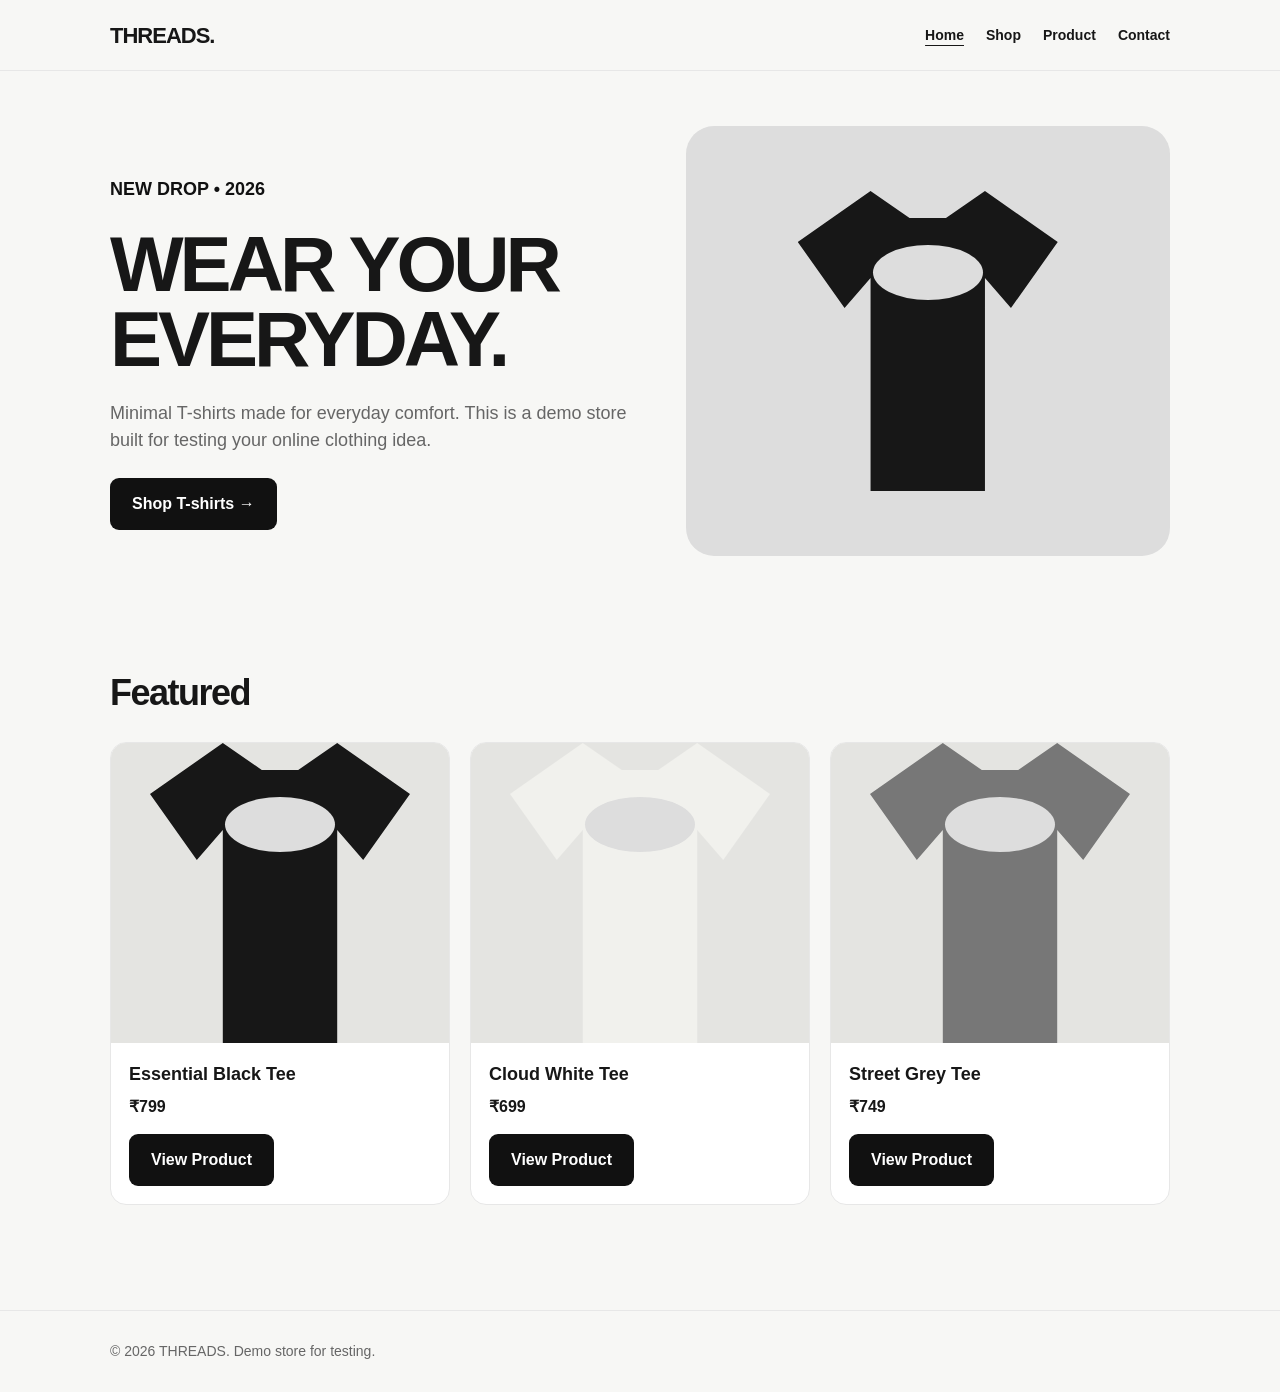
<file: index.html>
<!doctype html><html><head><meta charset="utf-8"><meta name="viewport" content="width=device-width,initial-scale=1"><title>THREADS — T-shirt Store</title><link rel="stylesheet" href="style.css"></head><body>
<header><div class="nav"><a class="logo" href="index.html">THREADS.</a><nav><a class="active" href="index.html">Home</a><a href="shop.html">Shop</a><a href="product.html">Product</a><a href="contact.html">Contact</a></nav></div></header>
<main class="container"><section class="hero"><div><p style="font-weight:900;color:#111">NEW DROP • 2026</p><h1>WEAR YOUR<br>EVERYDAY.</h1><p>Minimal T-shirts made for everyday comfort. This is a demo store built for testing your online clothing idea.</p><a class="btn" href="shop.html">Shop T-shirts →</a></div><div class="hero-art"><div class="tshirt-art"></div></div></section>
<section class="section"><h2>Featured</h2><div id="products" class="grid"></div></section></main>
<footer><div class="container">© 2026 THREADS. Demo store for testing.</div></footer><script src="script.js"></script></body></html>
</file>
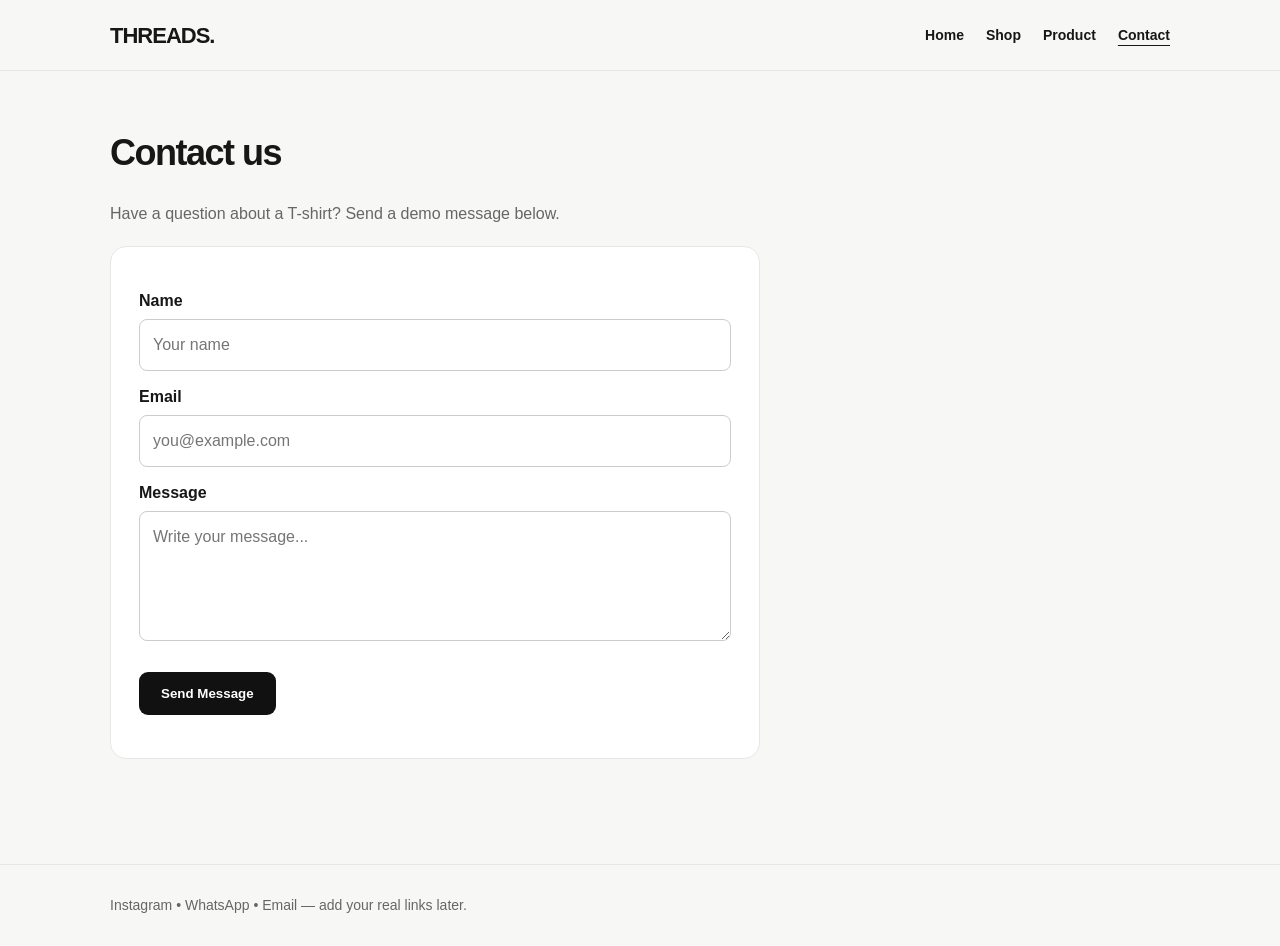
<file: contact.html>
<!doctype html><html><head><meta charset="utf-8"><meta name="viewport" content="width=device-width,initial-scale=1"><title>Contact | THREADS</title><link rel="stylesheet" href="style.css"></head><body>
<header><div class="nav"><a class="logo" href="index.html">THREADS.</a><nav><a href="index.html">Home</a><a href="shop.html">Shop</a><a href="product.html">Product</a><a class="active" href="contact.html">Contact</a></nav></div></header>
<main class="container"><section class="section"><h2>Contact us</h2><p style="color:#666;margin-bottom:20px">Have a question about a T-shirt? Send a demo message below.</p>
<form id="contactForm" class="form"><label>Name</label><input required placeholder="Your name"><label>Email</label><input type="email" required placeholder="you@example.com"><label>Message</label><textarea required placeholder="Write your message..."></textarea><br><br><button class="btn">Send Message</button><p id="sent" style="margin-top:15px;font-weight:700"></p></form></section></main>
<footer><div class="container">Instagram • WhatsApp • Email — add your real links later.</div></footer><script src="script.js"></script></body></html>
</file>
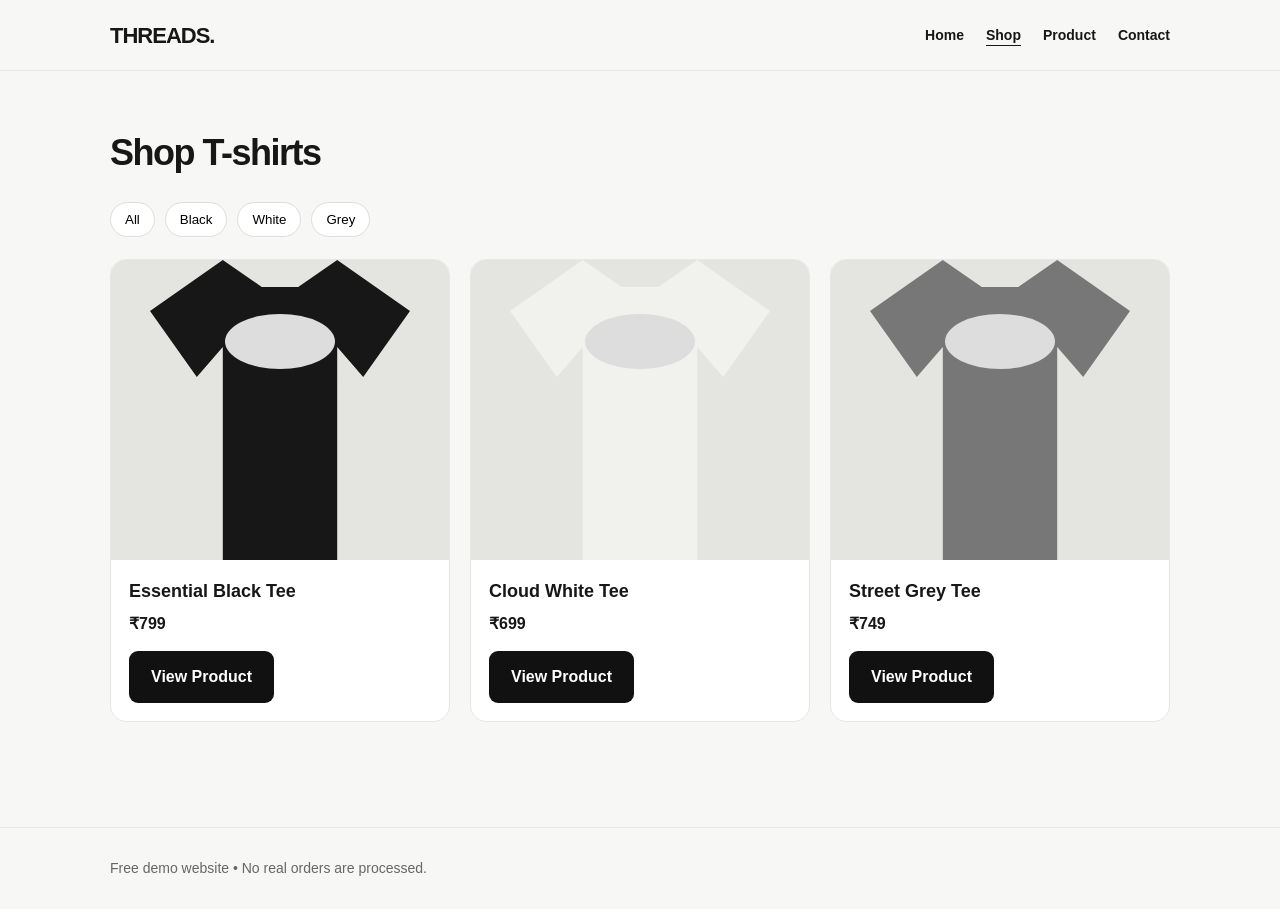
<file: shop.html>
<!doctype html><html><head><meta charset="utf-8"><meta name="viewport" content="width=device-width,initial-scale=1"><title>Shop | THREADS</title><link rel="stylesheet" href="style.css"></head><body>
<header><div class="nav"><a class="logo" href="index.html">THREADS.</a><nav><a href="index.html">Home</a><a class="active" href="shop.html">Shop</a><a href="product.html">Product</a><a href="contact.html">Contact</a></nav></div></header>
<main class="container"><section class="section"><h2>Shop T-shirts</h2><div class="filters"><button class="pill">All</button><button class="pill">Black</button><button class="pill">White</button><button class="pill">Grey</button></div><div id="products" class="grid"></div></section></main>
<footer><div class="container">Free demo website • No real orders are processed.</div></footer><script src="script.js"></script></body></html>
</file>
<file: style.css>
*{box-sizing:border-box;margin:0;padding:0}
:root{--bg:#f7f7f5;--text:#171717;--muted:#666;--card:#fff;--accent:#111;--line:#e7e7e7}
body{font-family:Inter,Arial,sans-serif;background:var(--bg);color:var(--text);line-height:1.5}
a{text-decoration:none;color:inherit}
header{position:sticky;top:0;background:rgba(247,247,245,.94);backdrop-filter:blur(10px);border-bottom:1px solid var(--line);z-index:10}
.nav{max-width:1100px;margin:auto;height:70px;display:flex;align-items:center;justify-content:space-between;padding:0 20px}
.logo{font-size:22px;font-weight:900;letter-spacing:-1px}
nav{display:flex;gap:22px;font-size:14px;font-weight:700}
nav a:hover,nav a.active{text-decoration:underline;text-underline-offset:5px}
.container{max-width:1100px;margin:auto;padding:0 20px}
.hero{min-height:520px;display:grid;grid-template-columns:1.05fr .95fr;gap:40px;align-items:center;padding:55px 0}
.hero h1{font-size:clamp(45px,7vw,78px);line-height:.95;letter-spacing:-4px;max-width:650px}
.hero p{color:var(--muted);font-size:18px;max-width:520px;margin:24px 0}
.btn{display:inline-block;background:var(--accent);color:white;border:0;padding:14px 22px;border-radius:9px;font-weight:800;cursor:pointer}
.btn.light{background:white;color:#111;border:1px solid #ddd}
.hero-art{min-height:430px;border-radius:28px;background:#ddd;display:flex;align-items:center;justify-content:center;overflow:hidden}
.tshirt-art{width:260px;height:300px;background:#171717;clip-path:polygon(28% 0,43% 9%,57% 9%,72% 0,100% 17%,82% 39%,72% 29%,72% 100%,28% 100%,28% 29%,18% 39%,0 17%);position:relative}
.tshirt-art:after{content:"";position:absolute;left:50%;top:18%;transform:translateX(-50%);width:110px;height:55px;background:#ddd;border-radius:50%}
.section{padding:55px 0}.section h2{font-size:36px;letter-spacing:-1.5px;margin-bottom:22px}
.grid{display:grid;grid-template-columns:repeat(3,1fr);gap:20px}
.card{background:var(--card);border:1px solid var(--line);border-radius:16px;overflow:hidden}
.product-img{height:300px;background:#e4e4e1;display:flex;align-items:center;justify-content:center}
.card-body{padding:18px}.card h3{font-size:18px}.price{font-weight:900;margin:7px 0 15px}
.filters{display:flex;gap:10px;margin-bottom:22px;flex-wrap:wrap}.pill{padding:9px 14px;border:1px solid #ddd;border-radius:99px;background:white;cursor:pointer}
.detail{display:grid;grid-template-columns:1fr 1fr;gap:45px;padding:55px 0}.detail .product-img{height:520px;border-radius:20px}
.detail h1{font-size:50px;line-height:1;letter-spacing:-2px;margin:10px 0}
.detail p{color:var(--muted);margin:18px 0}.sizes{display:flex;gap:8px;margin:18px 0}.size{padding:11px 17px;border:1px solid #ccc;background:white;border-radius:8px;cursor:pointer}.size.selected{background:#111;color:white}
.form{max-width:650px;background:white;padding:28px;border:1px solid var(--line);border-radius:16px}
label{display:block;font-weight:700;margin:14px 0 6px}input,textarea{width:100%;padding:13px;border:1px solid #ccc;border-radius:8px;font:inherit}textarea{min-height:130px}
footer{border-top:1px solid var(--line);margin-top:50px;padding:30px 0;color:var(--muted);font-size:14px}
.notice{padding:14px;background:#fff4c2;border-radius:10px;margin:20px 0;font-size:14px}
@media(max-width:760px){nav{gap:12px;font-size:12px}.hero,.detail{grid-template-columns:1fr}.hero{padding:35px 0}.hero-art{min-height:330px}.grid{grid-template-columns:1fr 1fr}.detail h1{font-size:40px}}
@media(max-width:500px){.grid{grid-template-columns:1fr}.nav{padding:0 14px}.logo{font-size:18px}nav{gap:9px}}
</file>
